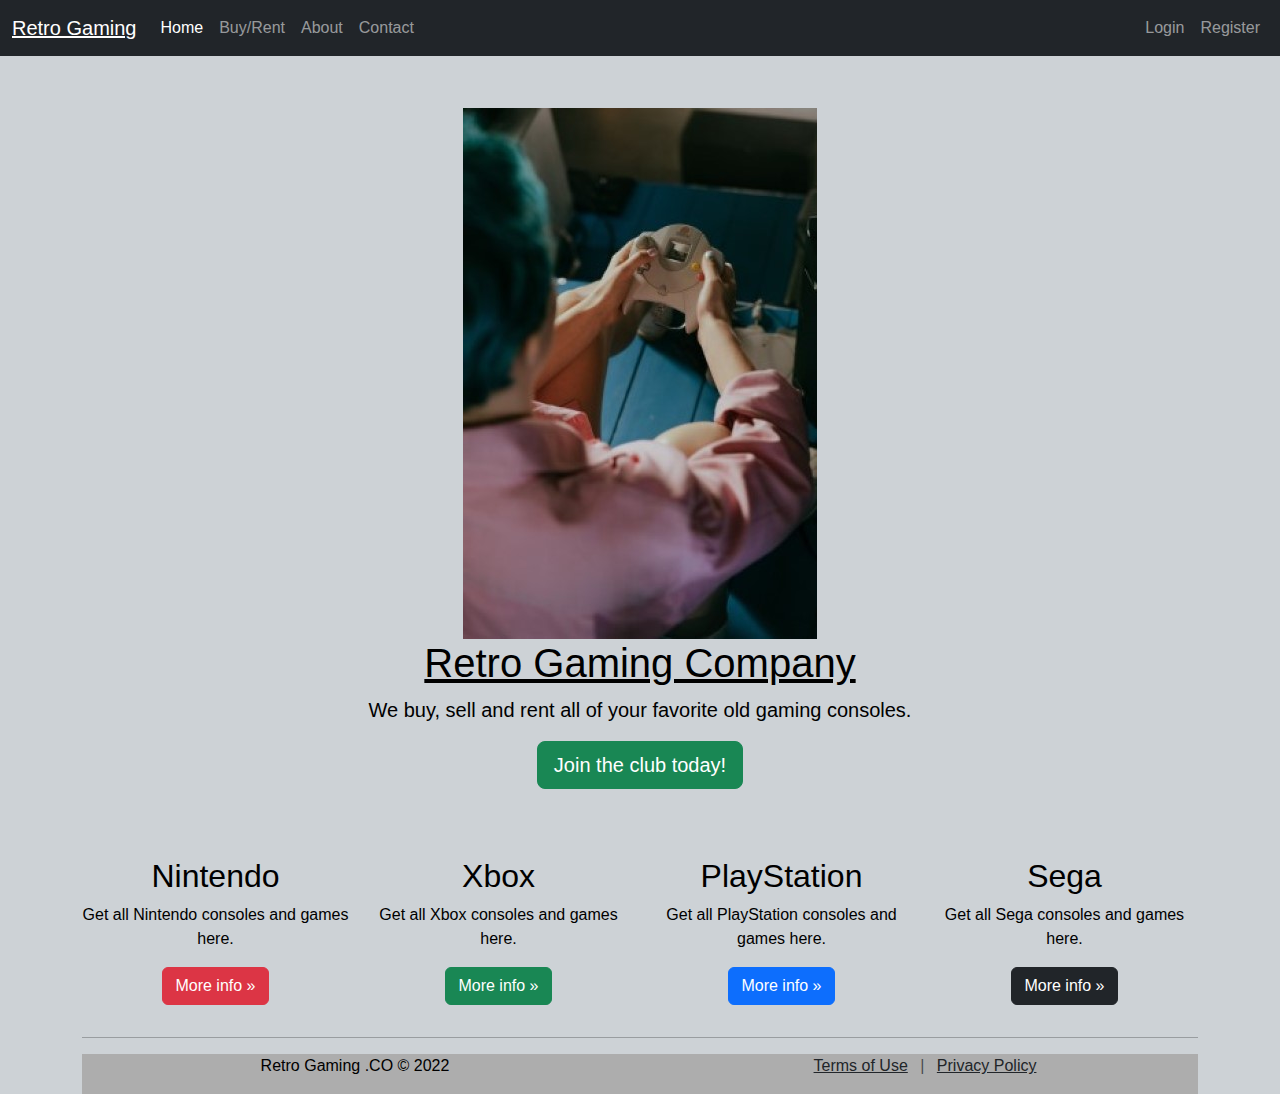
<file: Responsive_Webpage/index.html>
<!DOCTYPE html>
<html lang="en">
<head>
<meta charset="utf-8">
<meta name="viewport" content="width=device-width, initial-scale=1">
<title>Retro Games</title>
<link href="https://cdn.jsdelivr.net/npm/bootstrap@5.0.2/dist/css/bootstrap.min.css" rel="stylesheet">
<script src="https://cdn.jsdelivr.net/npm/bootstrap@5.0.2/dist/js/bootstrap.bundle.min.js"></script>
<link rel="stylesheet" href="./CSS/Responsive.css">
</head>
<body>
<nav class="navbar navbar-expand-lg navbar-dark bg-dark">
    <div class="container-fluid">
        <a href="#" class="navbar-brand">Retro Gaming</a>
        <button type="button" class="navbar-toggler" data-bs-toggle="collapse" data-bs-target="#navbarCollapse">
            <span class="navbar-toggler-icon"></span>
        </button>
        <div class="collapse navbar-collapse" id="navbarCollapse">
            <div class="navbar-nav">
                <a href="#" class="nav-item nav-link active">Home</a>
                <a href="#" class="nav-item nav-link">Buy/Rent</a>
                <a href="#" class="nav-item nav-link">About</a>
              	<a href="#" class="nav-item nav-link">Contact</a>
            </div>
            <div class="navbar-nav ms-auto">              	
                <a href="#" class="nav-item nav-link">Login</a>
              	<a href="#" class="nav-item nav-link">Register</a>
            </div>
        </div>
    </div>
</nav>
<div class="container">
  	<div class="p-5 my-1 .bg-secondary.bg-gradient rounded-3">
        <img src="./IMG/guy gaming.jpg">  
        <h1>Retro Gaming Company</h1>
        <p class="lead">We buy, sell and rent all of your favorite old gaming consoles.</p>
        <p><a target="_blank" class="btn btn-success btn-lg">Join the club today!</a></p>
    </div>
    <div class="row g-3">
        <div class="col-md-6 col-lg-4 col-xl-3">
            <h2>Nintendo</h2>
            <p>Get all Nintendo consoles and games here.</p>
            <p><a target="_blank" class="btn btn-danger">More info &raquo;</a></p>
        </div>
        <div class="col-md-6 col-lg-4 col-xl-3">
            <h2>Xbox</h2>
            <p>Get all Xbox consoles and games here.</p>
            <p><a target="_blank" class="btn btn-success">More info &raquo;</a></p>
        </div>
        <div class="col-md-6 col-lg-4 col-xl-3">
            <h2>PlayStation</h2>
            <p>Get all PlayStation consoles and games here.</p>
            <p><a target="_blank" class="btn btn-primary">More info &raquo;</a></p>
        </div>
        <div class="col-md-6 col-lg-4 col-xl-3">
            <h2>Sega</h2>
            <p>Get all Sega consoles and games here.</p>
            <p><a target="_blank" class="btn btn-dark">More info &raquo;</a></p>
        </div>
    
    </div>
    <hr>
    <footer>
        <div class="row">
            <div class="col-md-6">
                <p>Retro Gaming .CO © 2022</p>
            </div>
            <div class="col-md-6 text-md">
                <a href="#" class="text-dark">Terms of Use</a>
                <span class="text-muted mx-2">|</span>
                <a href="#" class="text-dark">Privacy Policy</a>
            </div>
        </div>
    </footer>
</div>
</body>
</html>
</file>
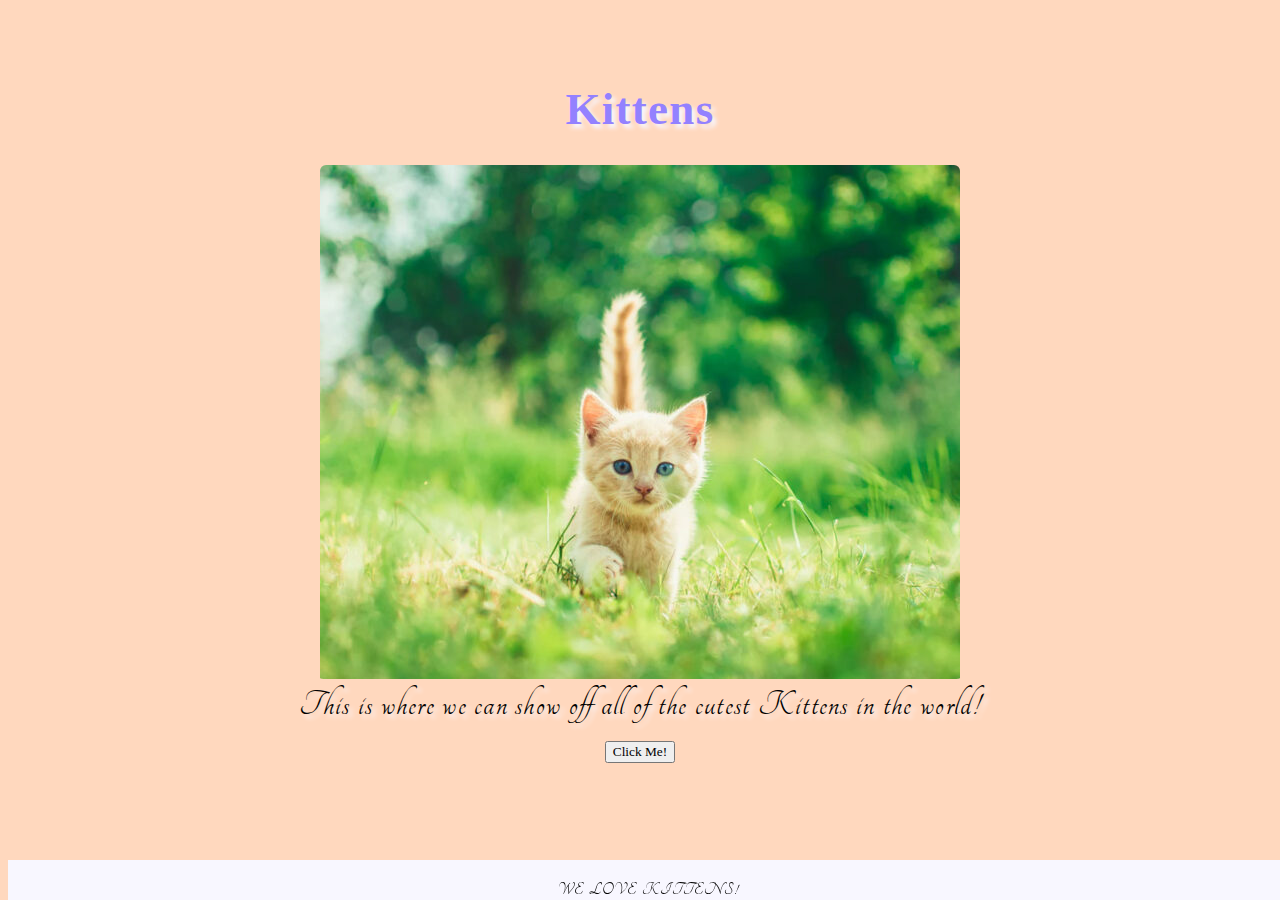
<file: Basic Website/Baisc_Webpage.html>
<!DOCTYPE html>
<html lang="en">
	<head>
		<title>Basic Website</title>
		<meta charset="utf-8">
        <link rel="stylesheet" href="./CSS/Styles.css">
        <link rel="stylesheet"
          href="https://fonts.googleapis.com/css?family=Tangerine">
	</head>
	<body>
        <h1>Kittens</h1>
        <img src="./Img/Kitten.jpg">
            <div>This is where we can show off all of the cutest Kittens in the world!</div>
        
        <button type="button" onclick="alert('Hello!')">Click Me!</button>
    <footer>WE LOVE KITTENS!</footer>

        
    </body>
</html>
</file>
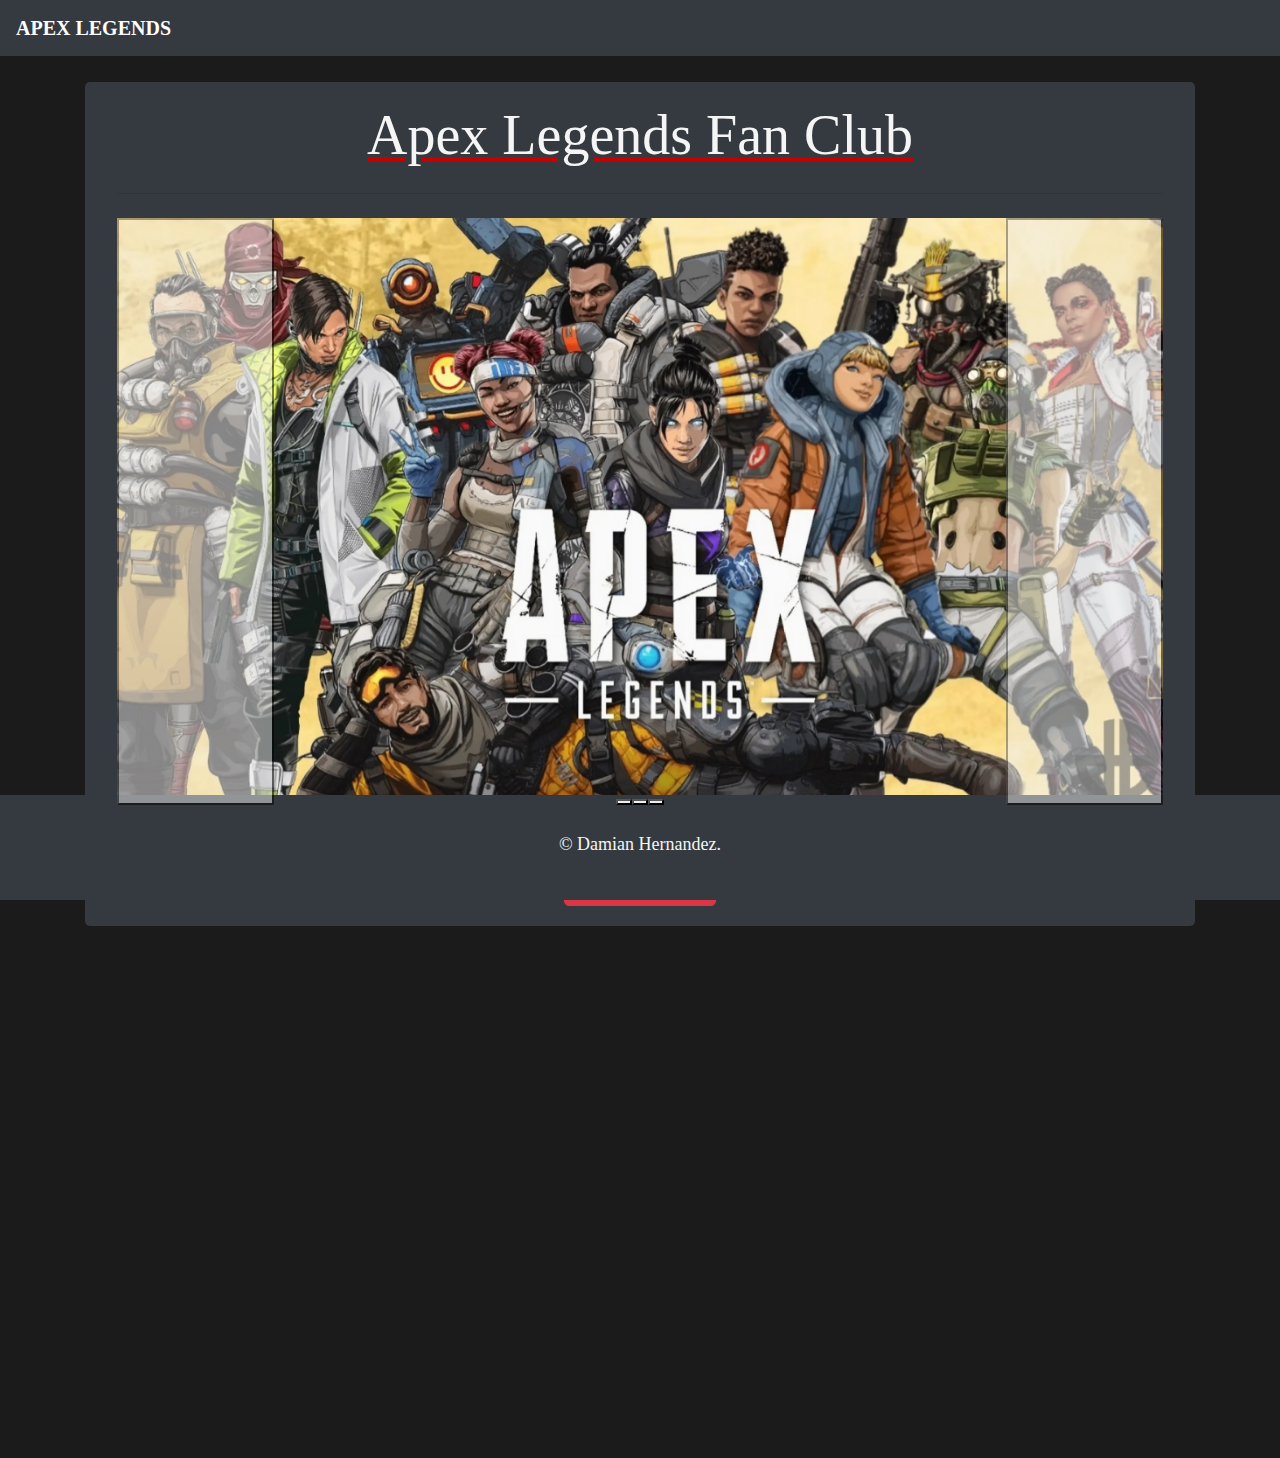
<file: Fixed_Webpage/Fixed_Webpage.html>
<!DOCTYPE html>
<html lang="en">
	<head>
		<title>Apex Legends</title>
		<meta charset="UTF-8">
    <meta name="viewport"  initial-scale=1.0">
    <meta http-equiv="X-UA-Compatible" content="ie=edge">
    <link rel="stylesheet" href="https://stackpath.bootstrapcdn.com/bootstrap/4.3.1/css/bootstrap.min.css" integrity="sha384-ggOyR0iXCbMQv3Xipma34MD+dH/1fQ784/j6cY/iJTQUOhcWr7x9JvoRxT2MZw1T" crossorigin="anonymous">
    
    <link rel="stylesheet" href="./CSS/Basic_css.css">
    <script src="https://cdn.jsdelivr.net/npm/bootstrap@5.0.2/dist/js/bootstrap.bundle.min.js" integrity="sha384-MrcW6ZMFYlzcLA8Nl+NtUVF0sA7MsXsP1UyJoMp4YLEuNSfAP+JcXn/tWtIaxVXM" crossorigin="anonymous"></script>
    </head>
    <body>
        <nav class="navbar navbar-dark bg-dark">
            <span class="navbar-brand mb-0 h1">APEX LEGENDS</span>
        </nav>
        <main class="container">
            <div class="jumbotron mt-3">
            <h1 class="display-4 text-center">Apex Legends Fan Club</h1>
            <hr class="my-4">
            <div id="carouselExampleCaptions" class="carousel slide" data-bs-ride="carousel">
                <div class="carousel-indicators">
                <button type="button" data-bs-target="#carouselExampleCaptions" data-bs-slide-to="0" class="active" aria-current="true" aria-label="Slide 1"></button>
                <button type="button" data-bs-target="#carouselExampleCaptions" data-bs-slide-to="1" aria-label="Slide 2"></button>
                <button type="button" data-bs-target="#carouselExampleCaptions" data-bs-slide-to="2" aria-label="Slide 3"></button>
                </div>
                <div class="carousel-inner">
                <div class="carousel-item active">
                    <img src="./IMG/Apex-Legends.png" class="d-block w-100" alt="menu">
                    <div class="carousel-caption d-none d-md-block">
                    </div>
                </div>
                <div class="carousel-item">
                    <img src="./IMG/bloodhound.png" class="d-block w-100" alt="hound">
                    <div class="carousel-caption d-none d-md-block">
                    </div>
                </div>
                <div class="carousel-item">
                    <img src="./IMG/valk.png" class="d-block w-100" alt="valk">
                    <div class="carousel-caption d-none d-md-block">
                    </div>
                </div>
                </div>
                <button class="carousel-control-prev" type="button" data-bs-target="#carouselExampleCaptions" data-bs-slide="prev">
                <span class="carousel-control-prev-icon" aria-hidden="true"></span>
                <span class="visually-hidden">Previous</span>
                </button>
                <button class="carousel-control-next" type="button" data-bs-target="#carouselExampleCaptions" data-bs-slide="next">
                <span class="carousel-control-next-icon" aria-hidden="true"></span>
                <span class="visually-hidden">Next</span>
                </button>
            </div>
            <p class="text-center">Welcome to the Fan Club of Apex Legends! Here we give the Lastest news, highlights and fan art all about Apex!</p>
            <div class="text-center">
                <a class="btn btn-danger btn-lg" href="#" role="button">Sign up here!</a>
            </div>
            </div>
        </main>
        <footer>
            <p>
                <p>&copy Damian Hernandez.</p>
            </p>
        </footer>
    </body>
</html>
</file>
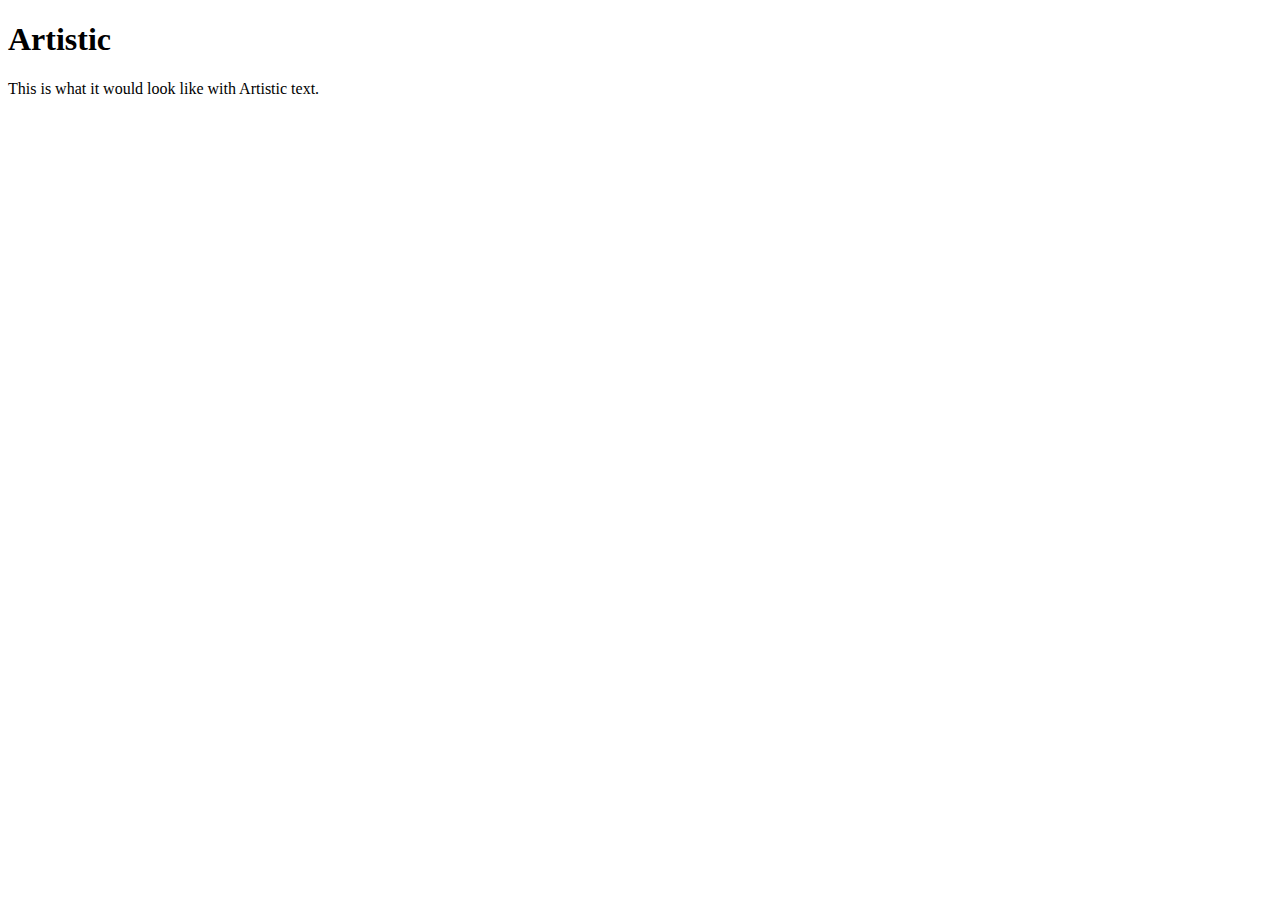
<file: HTML/Artistic_text.html>
<!DOCTYPE html>
<html lang="en">
	<head>
        <title>Artistic</title>
        <style>
             h1 { font-family: 'Brush Script MT', cursive;}
            p { font-family: 'Brush Script MT', cursive;}
        </style>
    </head>
    <body>

        <h1>Artistic</h1>
            <p>This is what it would look like with Artistic text.</p>

    </body>
</html>
</file>
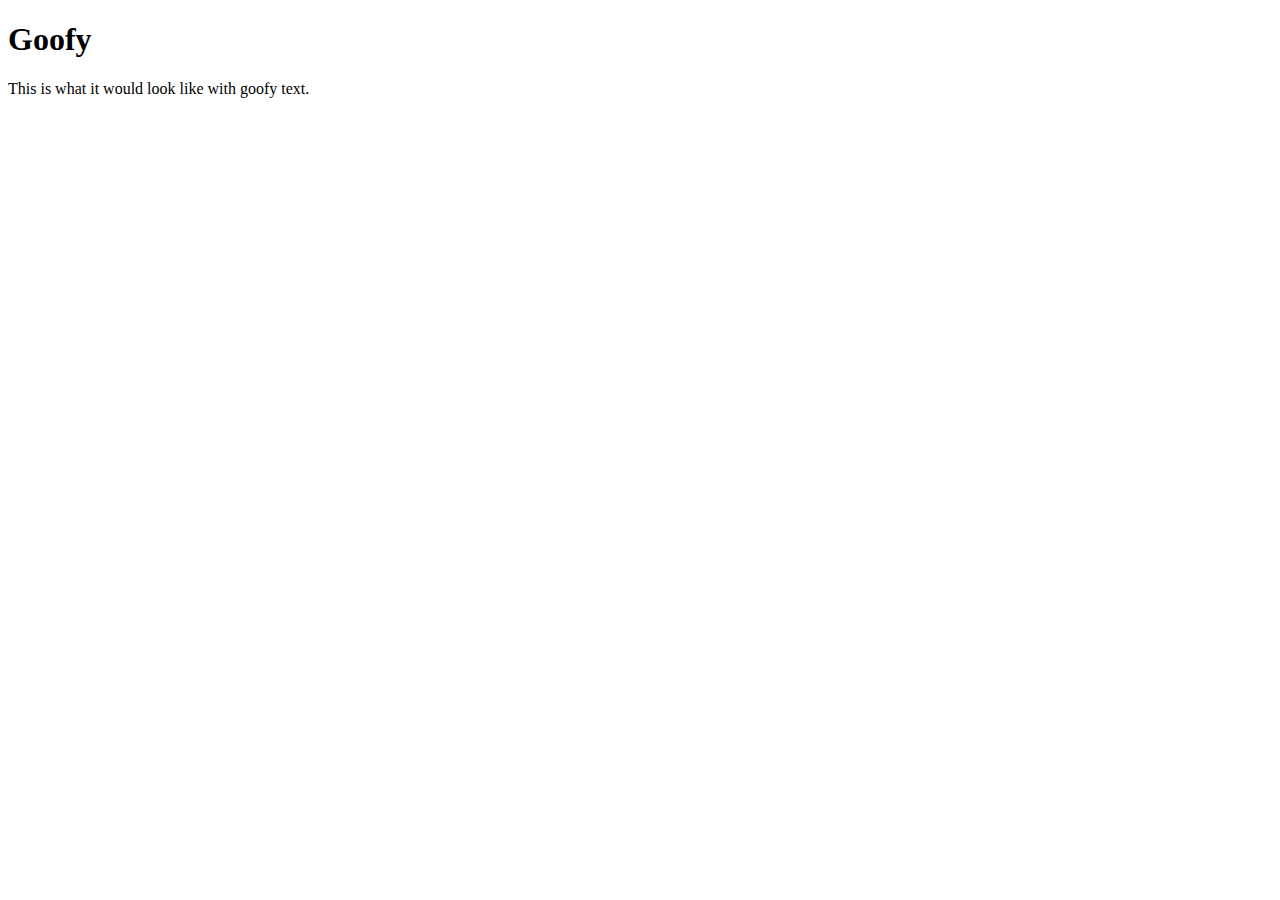
<file: HTML/Goofy_text.html>
<!DOCTYPE html>
<html lang="en">
	<head>
        <title>Goofy</title>
        <style>
            h1 { font-family: fantasy;}
            p { font-family: fantasy;}
        </style>
    </head>
    <body>

        <h1>Goofy</h1>
            <p>This is what it would look like with goofy text.</p>

    </body>
</html>
</file>
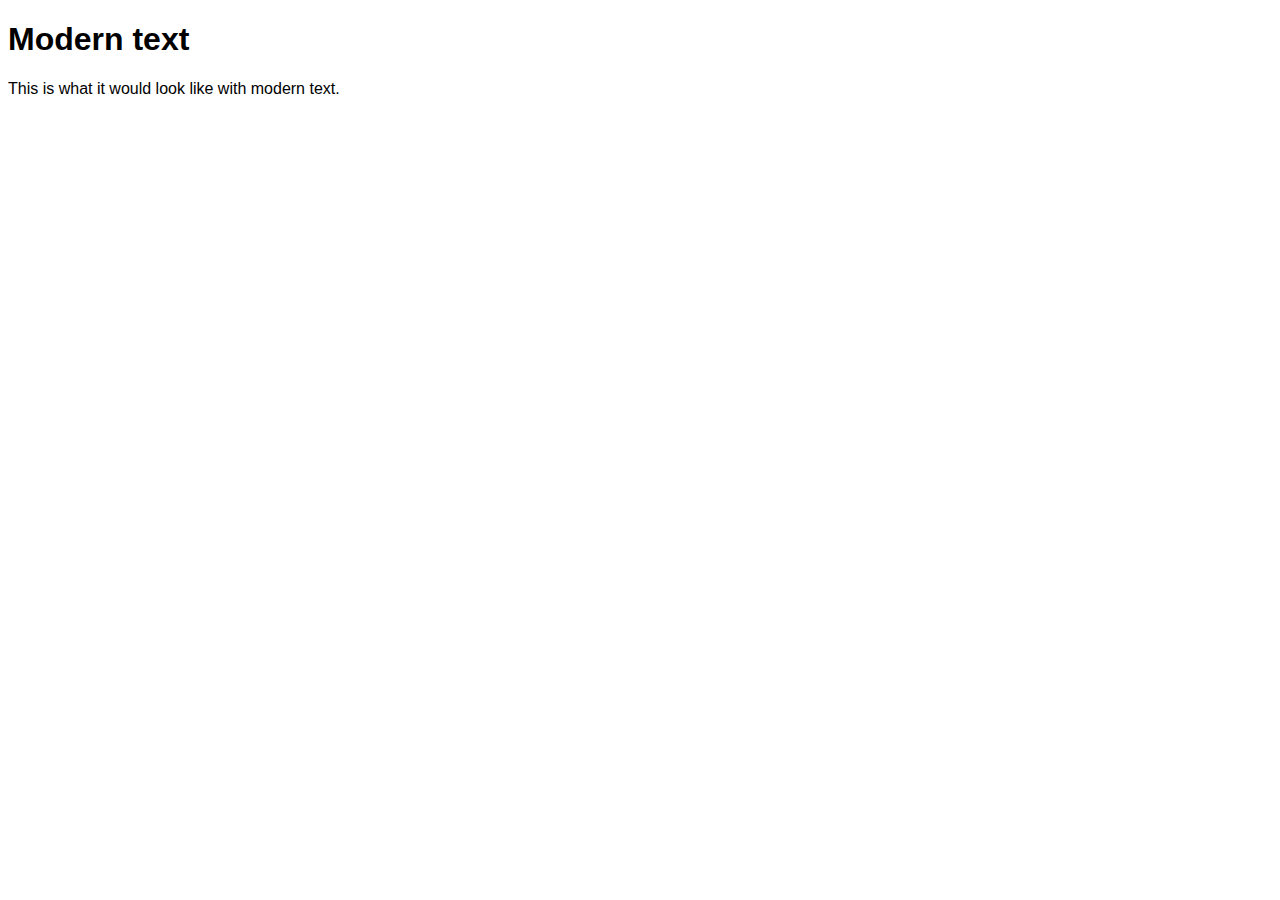
<file: HTML/modern_text.html>
<!DOCTYPE html>
<html lang="en">
	<head>
        <title>Modern</title>
        <style>
            h1 {font-family: Arial, Helvetica, sans-serif;}
            p {font-family: Arial, Helvetica, sans-serif;}
        </style>
    </head>
    <body>

        <h1>Modern text</h1>
            <p>This is what it would look like with modern text.</p>

    </body>
</html>
</file>
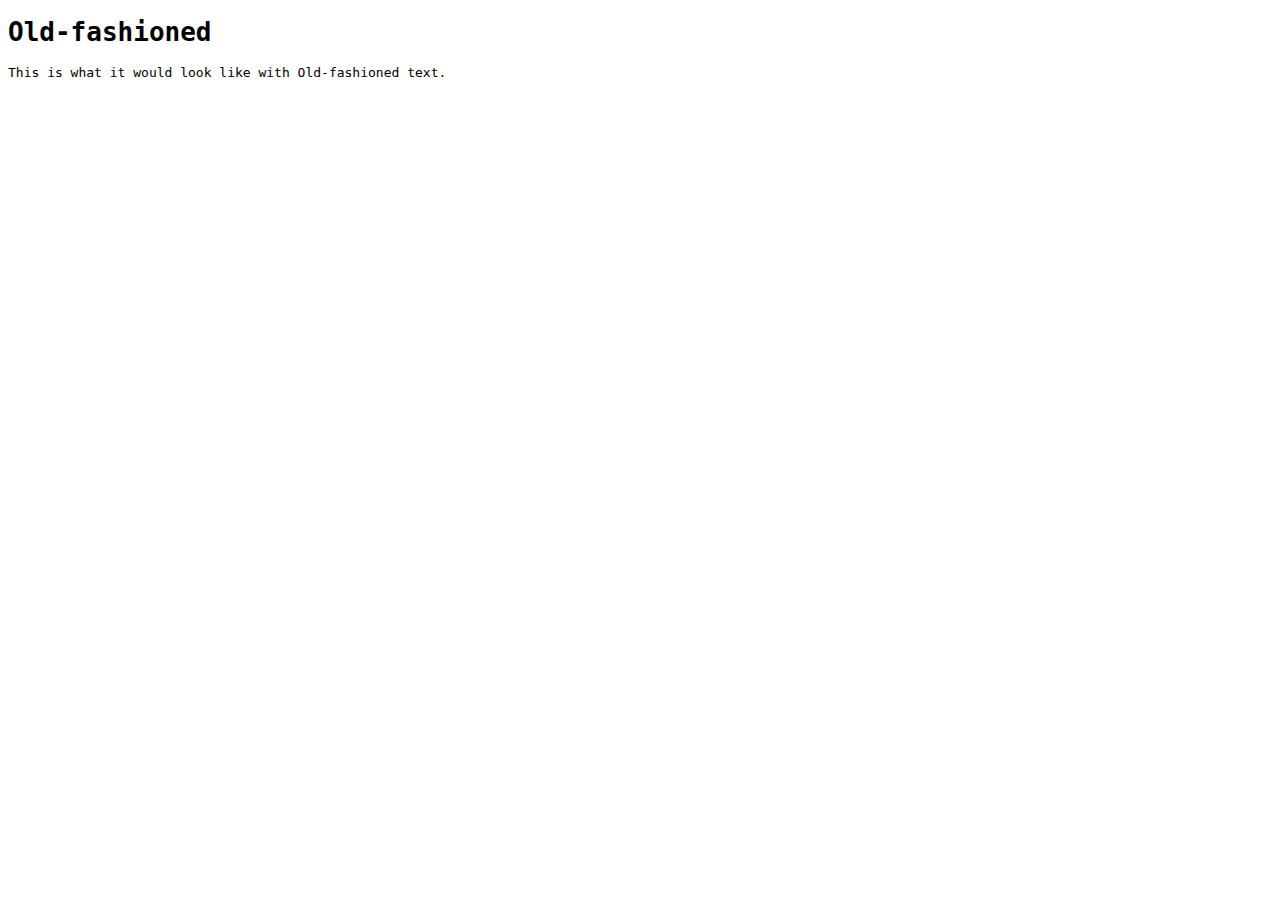
<file: HTML/Old-fashioned_text.html>
<!DOCTYPE html>
<html lang="en">
	<head>
        <title>Old-fashioned</title>
        <style>
            h1 { font-family: monospace;}
            p { font-family: monospace;}
        </style>
    </head>
    <body>

        <h1>Old-fashioned</h1>
            <p>This is what it would look like with Old-fashioned text.</p>

    </body>
</html>
</file>
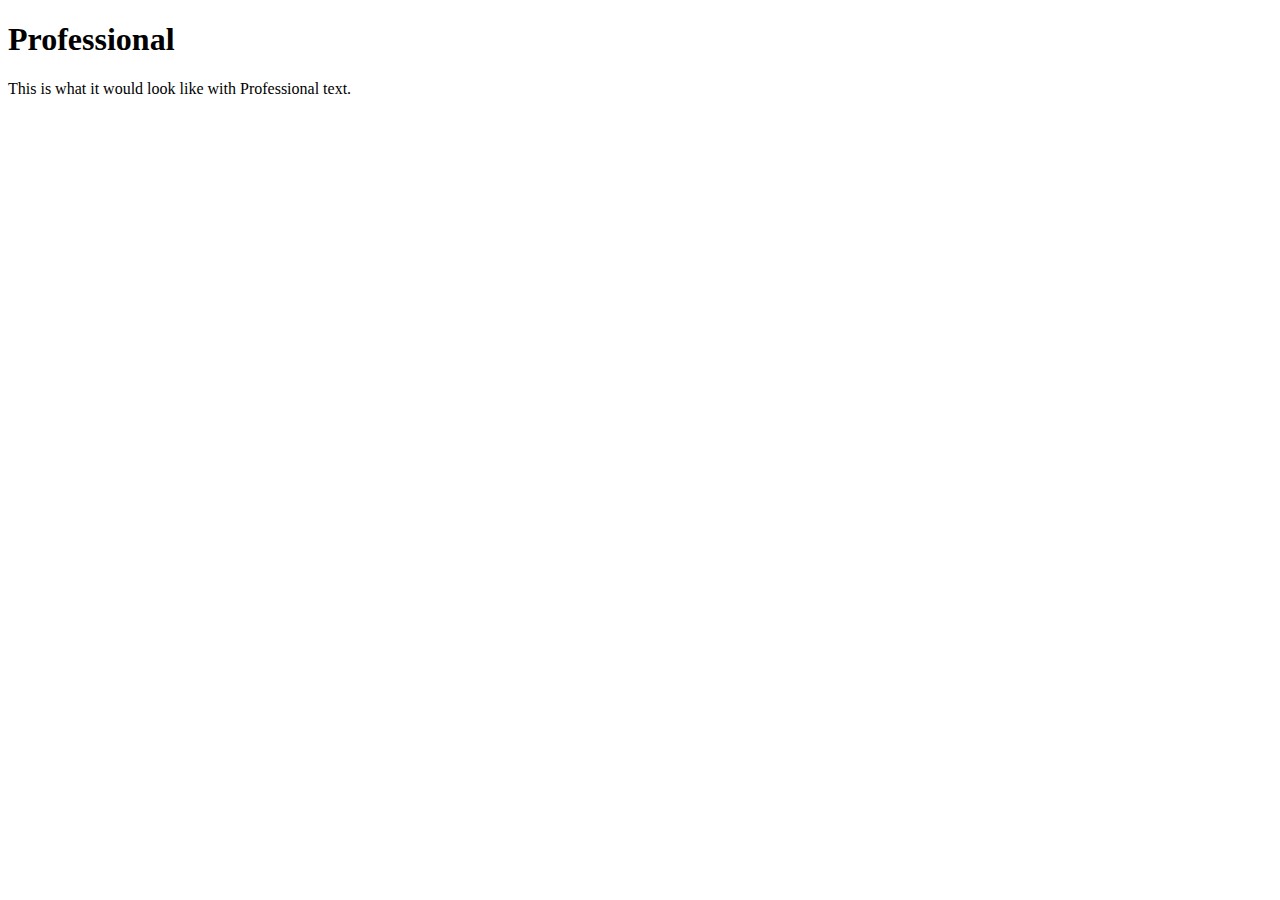
<file: HTML/Professional_text.html>
<!DOCTYPE html>
<html lang="en">
	<head>
        <title>Professional</title>
        <style>
            h1 { font-family: 'Times New Roman', Times, serif;}
            p { font-family: 'Times New Roman', Times, serif;}
        </style>
    </head>
    <body>

        <h1>Professional</h1>
            <p>This is what it would look like with Professional text.</p>

    </body>
</html>
</file>
<file: Responsive_Webpage/CSS/Responsive.css>
body {
      background-color: rgb(205, 210, 214);
      font-family: 'Trebuchet MS', Arial, sans-serif;
      
  }

  footer {
      background-color: rgb(173, 173, 173);
  }

  .navbar-brand {
      text-decoration: underline;
  }

  .navbar-nav {
      font-family: 'Trebuchet MS', Arial, sans-serif;
  }

  h1 {
      text-decoration: underline;
  }

 



  .container {
    position: relative;
    text-align: center;
    color: rgb(0, 0, 0);
    
  }

  @media (min-width: 768px) {
      .container {
          width: 750px;
      }
  }

  @media (min-width: 992px) {
    .container {
        width: 970px;
    }
}

@media (min-width: 1200px) {
    .container {
        width: 1170px;
    }
}
</file>
<file: Basic Website/CSS/Styles.css>
h1 {
    color: #9381FF; /* The CMYK is (42%, 49%, 0%, 0%) */
    font-family: fantasy;
    text-align: center;
    font-size: 5vh;
    
}

body {
    font-family: 'Tangerine', serif;
    text-align: center; /* This justifies the text within paragraph elements */
    letter-spacing: .1vw; /* This expands the text slightly */
    font-size: 3.0vw; /* Relative font sizing equal to 2.5% of the viewport width */
    padding-top: 1vh;
    background-color: #FFD8BE; /* The CMYK is (0%, 15%, 25%, 0%)  */
    padding-top: 5vh;
    padding-bottom: 5vh;
    text-shadow: 4px 4px 4px #F8F7FF;
    
}

img {
    display: block;
    border-radius: 6px; /* Gives all images slightly rounded corners */
    max-width: 100%; /* Ensures all images stay within the width of their container */
    max-height: 100%; /* Ensures all images stay within the height of their container */
    display: block; /* By specifying block display we can ensure our images are able to be centered */
    margin: auto auto auto auto; /* This centers all images */
    padding-bottom: 5px;
}

footer{
    font-family: 'Tangerine', serif;
    font-size: 2vh;
    text-align: center;
    background-color: #F8F7FF; /* The CMYK is (3%, 3%, 0%, 0%) */
    position: fixed;
    bottom: 0;
    width: 100%;
    padding-top: 20px;

}

button {
    font-family: fantasy;
}
</file>
<file: Fixed_Webpage/CSS/Basic_css.css>
.h1 {
    font-family: Georgia, 'Times New Roman', Times, serif;
    font-weight: bold;
    color: rgb(245, 245, 245);
    
}

h1 {
    font-family: Georgia, 'Times New Roman', Times, serif;
    font-weight: bold;
    text-decoration: underline;
    text-decoration-color: rgb(196, 0, 0);
    color: rgb(245, 245, 245);
    text-shadow: 10px;
}

body {
    background-color: rgb(27, 27, 27);
    min-height: 100vh;
}

.jumbotron {
    background-color: rgb(52,58,64);
    padding-bottom: 20px;
    padding-top: 20px;
}

.container {
    padding-bottom: 500px;
    padding-top: 10px;

}

p {
    padding-top: 10px;
    color: rgb(245, 245, 245);
    font-family: Georgia, 'Times New Roman', Times, serif;
    font-size: large;
}

footer {
    position: fixed;
    background-color: rgb(52,58,64);
    text-align: center;
    bottom: 0;
    width: 100%;
    margin-top: -100px;
}
</file>
